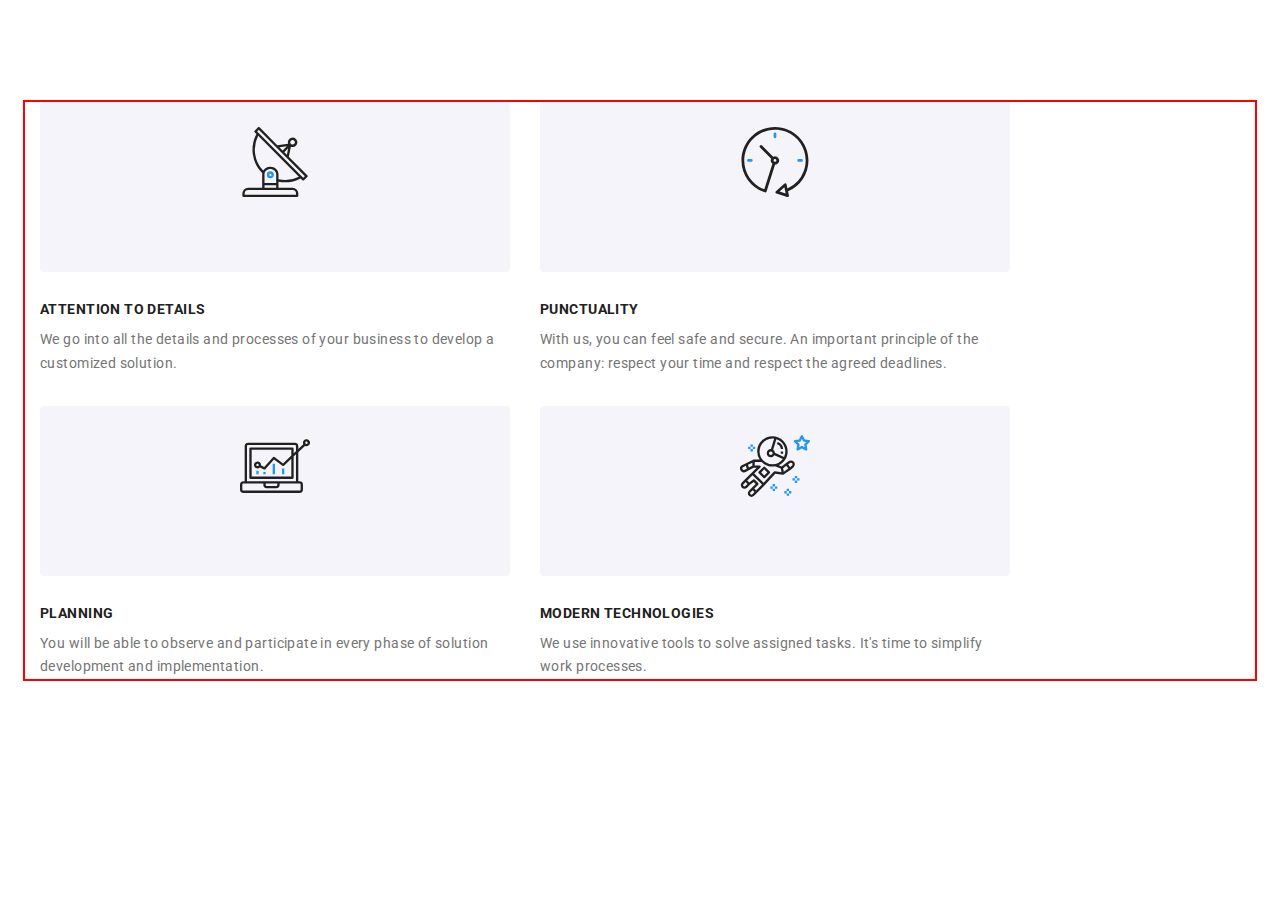
<file: index.html>
<!DOCTYPE html>
<html lang="en">
  <head>
    <meta charset="UTF-8" />
    <meta http-equiv="X-UA-Compatible" content="IE=edge" />
    <meta name="viewport" content="width=device-width, initial-scale=1.0" />
    <title>WebStudio</title>

    <link
      rel="stylesheet"
      href="https://cdnjs.cloudflare.com/ajax/libs/modern-normalize/1.1.0/modern-normalize.min.css"
      integrity="sha512-wpPYUAdjBVSE4KJnH1VR1HeZfpl1ub8YT/NKx4PuQ5NmX2tKuGu6U/JRp5y+Y8XG2tV+wKQpNHVUX03MfMFn9Q=="
      crossorigin="anonymous"
      referrerpolicy="no-referrer"
    />
    <link
      href="https://fonts.googleapis.com/css2?family=Raleway:wght@700&family=Roboto:wght@400;500;700;900&display=swap"
      rel="stylesheet"
    />
    <link rel="stylesheet" href="./css/main.min.css">
    <link rel="stylesheet" href="./css/styles.css" />
  </head>

  <body>
    <!-- <header class="header">
      <div class="container header__container">
        <nav class="navigation">
          <a href="./index.html" class="logo"
            >Web<span class="navigation__black">Studio</span></a
          >
          <ul class="nav">
            <li class="nav__item">
              <a href="./index.html" class="nav__link nav__link--current">Studio</a>
            </li>
            <li class="nav__item">
              <a href="./portfolio.html" class="nav__link">Portfolio</a>
            </li>
            <li class="nav__item"><a href="" class="nav__link">Contacts</a></li>
          </ul>
        </nav>

        <ul class="contacts">
          <li class="contacts__item">
            <a
              aria-label="email-icon"
              href="mailto:info@devstudio.com"
              class="contacts__link"
            >
              <svg class="contacts__icon" width="16" height="12">
                <use href="./img/icons.svg#icon-envelope"></use>
              </svg>
              info@devstudio.com
            </a>
          </li>
          <li class="contacts__item">
            <a
              aria-label="smartphone-icon"
              href="tel:+380961111111"
              class="contacts__link"
            >
              <svg class="contacts__icon" width="10" height="16">
                <use href="./img/icons.svg#icon-smartphone"></use>
              </svg>
              +38 096 111 11 11</a
            >
          </li>
        </ul>
      </div>
    </header> -->

    <main>
      <!--HERO-->

     <!-- <section class="hero">
        <div class="container hero__container">
          <h1 class="hero__title">Effective solutions for your business</h1>
          <button type="button" class="button" data-modal-open>
            Request our service
          </button>
        </div>
      </section>
      -->

      <!--ADV-->

      <section class="section advantages">
        <div class="container">
          <h2 class="section__title visually-hidden">Наші переваги</h2>

          <ul class="advantages__list">
            <li class="advantages__item">
              <div class="advantages__icon">
                <svg aria-label="antenna-icon" height="70" width="70">
                  <use href="./img/icons.svg#icon-antenna-1"></use>
                </svg>
              </div>
              <h3 class="advantages__title">Attention to details</h3>
              <p class="advantages__text">
                We go into all the details and processes of your business to
                develop a customized solution.
              </p>
            </li>

            <li class="advantages__item">
              <div class="advantages__icon">
                <svg aria-label="clock-icon" height="70" width="70">
                  <use href="./img/icons.svg#icon-clock-2"></use>
                </svg>
              </div>

              <h3 class="advantages__title">Punctuality</h3>
              <p class="advantages__text">
                With us, you can feel safe and secure. An important principle of
                the company: respect your time and respect the agreed deadlines.
              </p>
            </li>

            <li class="advantages__item">
              <div class="advantages__icon">
                <svg aria-label="diagram-icon" height="70" width="70">
                  <use href="./img/icons.svg#icon-diagram-3"></use>
                </svg>
              </div>

              <h3 class="advantages__title">Planning</h3>
              <p class="advantages__text">
                You will be able to observe and participate in every phase of
                solution development and implementation.
              </p>
            </li>

            <li class="advantages__item">
              <div class="advantages__icon">
                <svg aria-label="astronaut-icon" height="70" width="70">
                  <use href="./img/icons.svg#icon-astronaut-4"></use>
                </svg>
              </div>
              <h3 class="advantages__title">Modern technologies</h3>
              <p class="advantages__text">
                We use innovative tools to solve assigned tasks. It's time to
                simplify work processes.
              </p>
            </li>
          </ul>
        </div>
      </section>

      <!--WHAT WE DO-->

     <!-- <section class="section">
        <div class="container">
          <h2 class="section__title">What we do</h2>

          <ul class="work-list">
            <li class="work-list__item">
              <div class="work-wrapper">
                <img
                  src="./img/what-we-do-1.jpg"
                  alt="coding on a laptop"
                  width="370"
                  height="294"
                />

                <div class="text-overlay">
                  <p class="work-list__text">Десктопні додатки</p>
                </div>
              </div>
            </li>

            <li class="work-list__item">
              <div class="work-wrapper">
                <img
                  src="./img/what-we-do-2.jpg"
                  alt="creating a phone app"
                  width="370"
                  height="294"
                />
                <div class="text-overlay">
                  <p class="work-list__text">Мобільні додатки</p>
                </div>
              </div>
            </li>

            <li class="work-list__item">
              <div class="work-wrapper">
                <img
                  src="./img/what-we-do-3.jpg"
                  alt="choosing a color on a tablet"
                  width="370"
                  height="294"
                />
                <div class="text-overlay">
                  <p class="work-list__text">Дизайнерські рішення</p>
                </div>
              </div>
            </li>
          </ul>
        </div>
      </section> 

      <section class="section team-section">
        <div class="container">
          <h2 class="section__title">Our Team</h2>
          <ul class="team-section__list">
            <li class="team-section__item">
              <img
                src="./img/our-team-1.jpg"
                alt="the employee profile"
                width="270"
                height="260"
              />
              <div class="team-content">
                <h3 lang="ru" class="team-section__title">Игорь Демьяненко</h3>
                <p class="team-section__text">Product Designer</p>

                <ul class="team-content__social">
                  <li>
                    <a
                      class="team-content__link"
                      href="instagram.com"
                      target="_blank"
                      rel="noopener nofollower noreferrer"
                      aria-label="Instagram"
                    >
                      <svg class="team-content__icon" width="20" height="20">
                        <use href="./img/icons.svg#icon-instagram"></use>
                      </svg>
                    </a>
                  </li>

                  <li>
                    <a
                      class="team-content__link"
                      href="twitter.com"
                      target="_blank"
                      rel="noopener nofollower noreferrer"
                      aria-label="Twitter"
                    >
                      <svg class="team-content__icon" width="20" height="20">
                        <use href="./img/icons.svg#icon-twitter"></use>
                      </svg>
                    </a>
                  </li>

                  <li>
                    <a
                      class="team-content__link"
                      href="facebook.com"
                      target="_blank"
                      rel="noopener nofollower noreferrer"
                      aria-label="Facebook"
                    >
                      <svg class="team-content__icon" width="20" height="20">
                        <use href="./img/icons.svg#icon-facebook"></use>
                      </svg>
                    </a>
                  </li>

                  <li>
                    <a
                      class="team-content__link"
                      href="linkedin.com"
                      target="_blank"
                      rel="noopener nofollower noreferrer"
                      aria-label="LinkedIn"
                    >
                      <svg class="team-content__icon" width="20" height="20">
                        <use href="./img/icons.svg#icon-linkedin"></use>
                      </svg>
                    </a>
                  </li>
                </ul>
              </div>
            </li>

            <li class="team-section__item">
              <img
                src="./img/our-team-2.jpg"
                alt="the employee profile"
                width="270"
                height="260"
              />
              <div class="team-content">
                <h3 lang="ru" class="team-section__title">Ольга Репина</h3>
                <p class="team-section__text">Frontend Developer</p>
                <ul class="team-content__social">
                  <li>
                    <a
                      class="team-content__link"
                      href="instagram.com"
                      target="_blank"
                      rel="noopener nofollower noreferrer"
                      aria-label="Instagram"
                    >
                      <svg class="team-content__icon" width="20" height="20">
                        <use href="./img/icons.svg#icon-instagram"></use>
                      </svg>
                    </a>
                  </li>

                  <li>
                    <a
                      class="team-content__link"
                      href="twitter.com"
                      target="_blank"
                      rel="noopener nofollower noreferrer"
                      aria-label="Twitter"
                    >
                      <svg class="team-content__icon" width="20" height="20">
                        <use href="./img/icons.svg#icon-twitter"></use>
                      </svg>
                    </a>
                  </li>

                  <li>
                    <a
                      class="team-content__link"
                      href="facebook.com"
                      target="_blank"
                      rel="noopener nofollower noreferrer"
                      aria-label="Facebook"
                    >
                      <svg class="team-content__icon" width="20" height="20">
                        <use href="./img/icons.svg#icon-facebook"></use>
                      </svg>
                    </a>
                  </li>

                  <li>
                    <a
                      class="team-content__link"
                      href="linkedin.com"
                      target="_blank"
                      rel="noopener nofollower noreferrer"
                      aria-label="LinkedIn"
                    >
                      <svg class="team-content__icon" width="20" height="20">
                        <use href="./img/icons.svg#icon-linkedin"></use>
                      </svg>
                    </a>
                  </li>
                </ul>
              </div>
            </li>

            <li class="team-section__item">
              <img
                src="./img/our-team-3.jpg"
                alt="the employee profile"
                width="270"
                height="260"
              />
              <div class="team-content">
                <h3 lang="ru" class="team-section__title">Николай Тарасов</h3>
                <p class="team-section__text">Marketing</p>
                <ul class="team-content__social">
                  <li>
                    <a
                      class="team-content__link"
                      href="instagram.com"
                      target="_blank"
                      rel="noopener nofollower noreferrer"
                      aria-label="Instagram"
                    >
                      <svg class="team-content__icon" width="20" height="20">
                        <use href="./img/icons.svg#icon-instagram"></use>
                      </svg>
                    </a>
                  </li>

                  <li>
                    <a
                      class="team-content__link"
                      href="twitter.com"
                      target="_blank"
                      rel="noopener nofollower noreferrer"
                      aria-label="Twitter"
                    >
                      <svg class="team-content__icon" width="20" height="20">
                        <use href="./img/icons.svg#icon-twitter"></use>
                      </svg>
                    </a>
                  </li>

                  <li>
                    <a
                      class="team-content__link"
                      href="facebook.com"
                      target="_blank"
                      rel="noopener nofollower noreferrer"
                      aria-label="Facebook"
                    >
                      <svg class="team-content__icon" width="20" height="20">
                        <use href="./img/icons.svg#icon-facebook"></use>
                      </svg>
                    </a>
                  </li>

                  <li>
                    <a
                      class="team-content__link"
                      href="linkedin.com"
                      target="_blank"
                      rel="noopener nofollower noreferrer"
                      aria-label="LinkedIn"
                    >
                      <svg class="team-content__icon" width="20" height="20">
                        <use href="./img/icons.svg#icon-linkedin"></use>
                      </svg>
                    </a>
                  </li>
                </ul>
              </div>
            </li>

            <li class="team-section__item">
              <img
                src="./img/our-team-4.jpg"
                alt="the employee profile"
                width="270"
                height="260"
              />
              <div class="team-content">
                <h3 lang="ru" class="team-section__title">Михаил Ермаков</h3>
                <p class="team-section__text">UI Designer</p>
                <ul class="team-content__social">
                  <li>
                    <a
                      class="team-content__link"
                      href="instagram.com"
                      target="_blank"
                      rel="noopener nofollower noreferrer"
                      aria-label="Instagram"
                    >
                      <svg class="team-content__icon" width="20" height="20">
                        <use href="./img/icons.svg#icon-instagram"></use>
                      </svg>
                    </a>
                  </li>

                  <li>
                    <a
                      class="team-content__link"
                      href="twitter.com"
                      target="_blank"
                      rel="noopener nofollower noreferrer"
                      aria-label="Twitter"
                    >
                      <svg class="team-content__icon" width="20" height="20">
                        <use href="./img/icons.svg#icon-twitter"></use>
                      </svg>
                    </a>
                  </li>

                  <li>
                    <a
                      class="team-content__link"
                      href="facebook.com"
                      target="_blank"
                      rel="noopener nofollower noreferrer"
                      aria-label="Facebook"
                    >
                      <svg class="team-content__icon" width="20" height="20">
                        <use href="./img/icons.svg#icon-facebook"></use>
                      </svg>
                    </a>
                  </li>

                  <li>
                    <a
                      class="team-content__link"
                      href="linkedin.com"
                      target="_blank"
                      rel="noopener nofollower noreferrer"
                      aria-label="LinkedIn"
                    >
                      <svg class="team-content__icon" width="20" height="20">
                        <use href="./img/icons.svg#icon-linkedin"></use>
                      </svg>
                    </a>
                  </li>
                </ul>
              </div>
            </li>
          </ul>
        </div>
      </section>

      <section class="section">
        <div class="container">
          <h2 class="section__title">Постійні клієнти</h2>
          <ul class="clients">
            <li class="client-item">
              <a class="client-link" href="" aria-label="client-icon">
                <svg class="client-icon" width="106" height="60">
                  <use href="./img/icons.svg#icon-client1"></use>
                </svg>
              </a>
            </li>

            <li class="client-item">
              <a class="client-link" href="" aria-label="client-icon">
                <svg class="client-icon" width="106" height="60">
                  <use href="./img/icons.svg#icon-client2"></use>
                </svg>
              </a>
            </li>
            <li class="client-item">
              <a class="client-link" href="" aria-label="client-icon">
                <svg class="client-icon" width="106" height="60">
                  <use href="./img/icons.svg#icon-client3"></use>
                </svg>
              </a>
            </li>

            <li class="client-item">
              <a class="client-link" href="" aria-label="client-icon">
                <svg class="client-icon" width="106" height="60">
                  <use href="./img/icons.svg#icon-client4"></use>
                </svg>
              </a>
            </li>

            <li class="client-item">
              <a class="client-link" href="" aria-label="client-icon">
                <svg class="client-icon" width="106" height="60">
                  <use href="./img/icons.svg#icon-client5"></use>
                </svg>
              </a>
            </li>

            <li class="client-item">
              <a class="client-link" href="" aria-label="client-icon">
                <svg class="client-icon" width="106" height="60">
                  <use href="./img/icons.svg#icon-client6"></use>
                </svg>
              </a>
            </li>
          </ul>
        </div>
      </section>  
    </main>

    <footer class="footer">
      <div class="container footer-container">
        <div class="footer-wrapper">
          <div class="address-wrapper">
            <a href="./index.html" class="logo logo-footer"
              >Web<span class="white">Studio</span></a
            >

            <address>
              <ul class="address">
                <li class="address-item">
                  <a
                    href="https://goo.gl/maps/2ozX1iyW8z7ysF988"
                    target="_blank"
                    class="address-title"
                    rel="noreferrer noopener nofollower"
                    >м. Київ, пр-т Лесі Українки, 26</a
                  >
                </li>
                <li class="address-item">
                  <a href="mailto:info@devstudio.com" class="address-title tel"
                    >info@devstudio.com</a
                  >
                </li>
                <li class="address-item">
                  <a href="tel:+380961111111" class="address-title tel"
                    >+38 096 111 11 11</a
                  >
                </li>
              </ul>
            </address>
          </div>

          <div class="join">
            <p class="join-text">приєднуйтесь</p>

            <ul class="join-list">
              <li>
                <a aria-label="Instagram" class="join-link" href="">
                  <svg class="join-icon" width="20" height="20">
                    <use href="./img/icons.svg#icon-instagram"></use>
                  </svg>
                </a>
              </li>
              <li>
                <a aria-label="Twitter" class="join-link" href="">
                  <svg class="join-icon" width="20" height="20">
                    <use href="./img/icons.svg#icon-twitter"></use>
                  </svg>
                </a>
              </li>
              <li>
                <a aria-label="Facebook" class="join-link" href="">
                  <svg class="join-icon" width="20" height="20">
                    <use href="./img/icons.svg#icon-facebook"></use>
                  </svg>
                </a>
              </li>
              <li>
                <a aria-label="LinkedIn" class="join-link" href="">
                  <svg class="join-icon" width="20" height="20">
                    <use href="./img/icons.svg#icon-linkedin"></use>
                  </svg>
                </a>
              </li>
            </ul>
          </div>

          <div class="subscription-wrapper">
            <p class="subscription-text">підпишіться на розсилку</p>

            <form
              class="subscription-form"
              
              name="subscription-form"
              autocomplete="on"
              novalidate
            >
              <input
                id="email"
                class="subscription-input"
                type="email"
                name="subscription-email"
                placeholder=" "
              />
              <label for="email" class="subscription-label"> Email </label>

              <button class="subscription-btn" type="submit">
                Підписатися

                <svg class="send-icon" height="24" width="24">
                  <use href="./img/icons.svg#icon-send"></use>
                </svg>
              </button>
            </form>
          </div>
        </div>
      </div>
    </footer>

    <div class="backdrop is-hidden" data-modal>
      <div class="modal">
        <p class="modal-text">Залиште свої дані, ми вам передзвонимо</p>

        <form
          class="request-form"
         
          name="request-service-form"
          autocomplete="on"
          novalidate
        >
          <div class="form-group">
            <label  class="form-field">
              <input class="form-input" type="text" name="user-name" />
              <span class="form-label">Ім'я</span>
              <svg class="form-icon" height="18" width="18">
                <use href="./img/icons.svg#modal-name"></use>
              </svg>
            </label>

            <label class="form-field">
              <input class="form-input" type="tel" name="user-tel" />
              <span class="form-label">Телефон</span>
              <svg class="form-icon" height="18" width="18">
                <use href="./img/icons.svg#modal-phone"></use>
              </svg>
            </label>

            <label  class="form-field">
              <input class="form-input" type="email" name="user-email" />
              <span class="form-label">Пошта</span>
              <svg class="form-icon" height="18" width="18">
                <use href="./img/icons.svg#modal-mail"></use>
              </svg>
            </label>

            <label  class="form-field message">
              <textarea
                class="message-form"
                name="message"
                cols="30"
                placeholder="Введіть текст"
              ></textarea>
              <span class="form-label">Коментар</span>
            </label>
          </div>

          <label class="checkbox-field">
            <input class="checkbox" type="checkbox" name="policy-agreement" />
            <span class="check-icon"></span>
            <span class="checkbox-text"
              >Погоджуюся з розсилкою та приймаю
              <a class="checkbox-link" href="">Умови договору</a>
            </span>
          </label>

          <button class="button modal-btn" type="submit">Відправити</button>
        </form>

        <button
          aria-label="closing button"
          type="button"
          class="close-btn"
          data-modal-close
        >
          <svg class="close-btn-icon" width="18" height="18">
            <use href="./img/icons.svg#icon-close-btn"></use>
          </svg>
        </button>
      </div>
    </div> -->

    <script src="./js/modal.js"></script>
  </body>
</html>
</file>
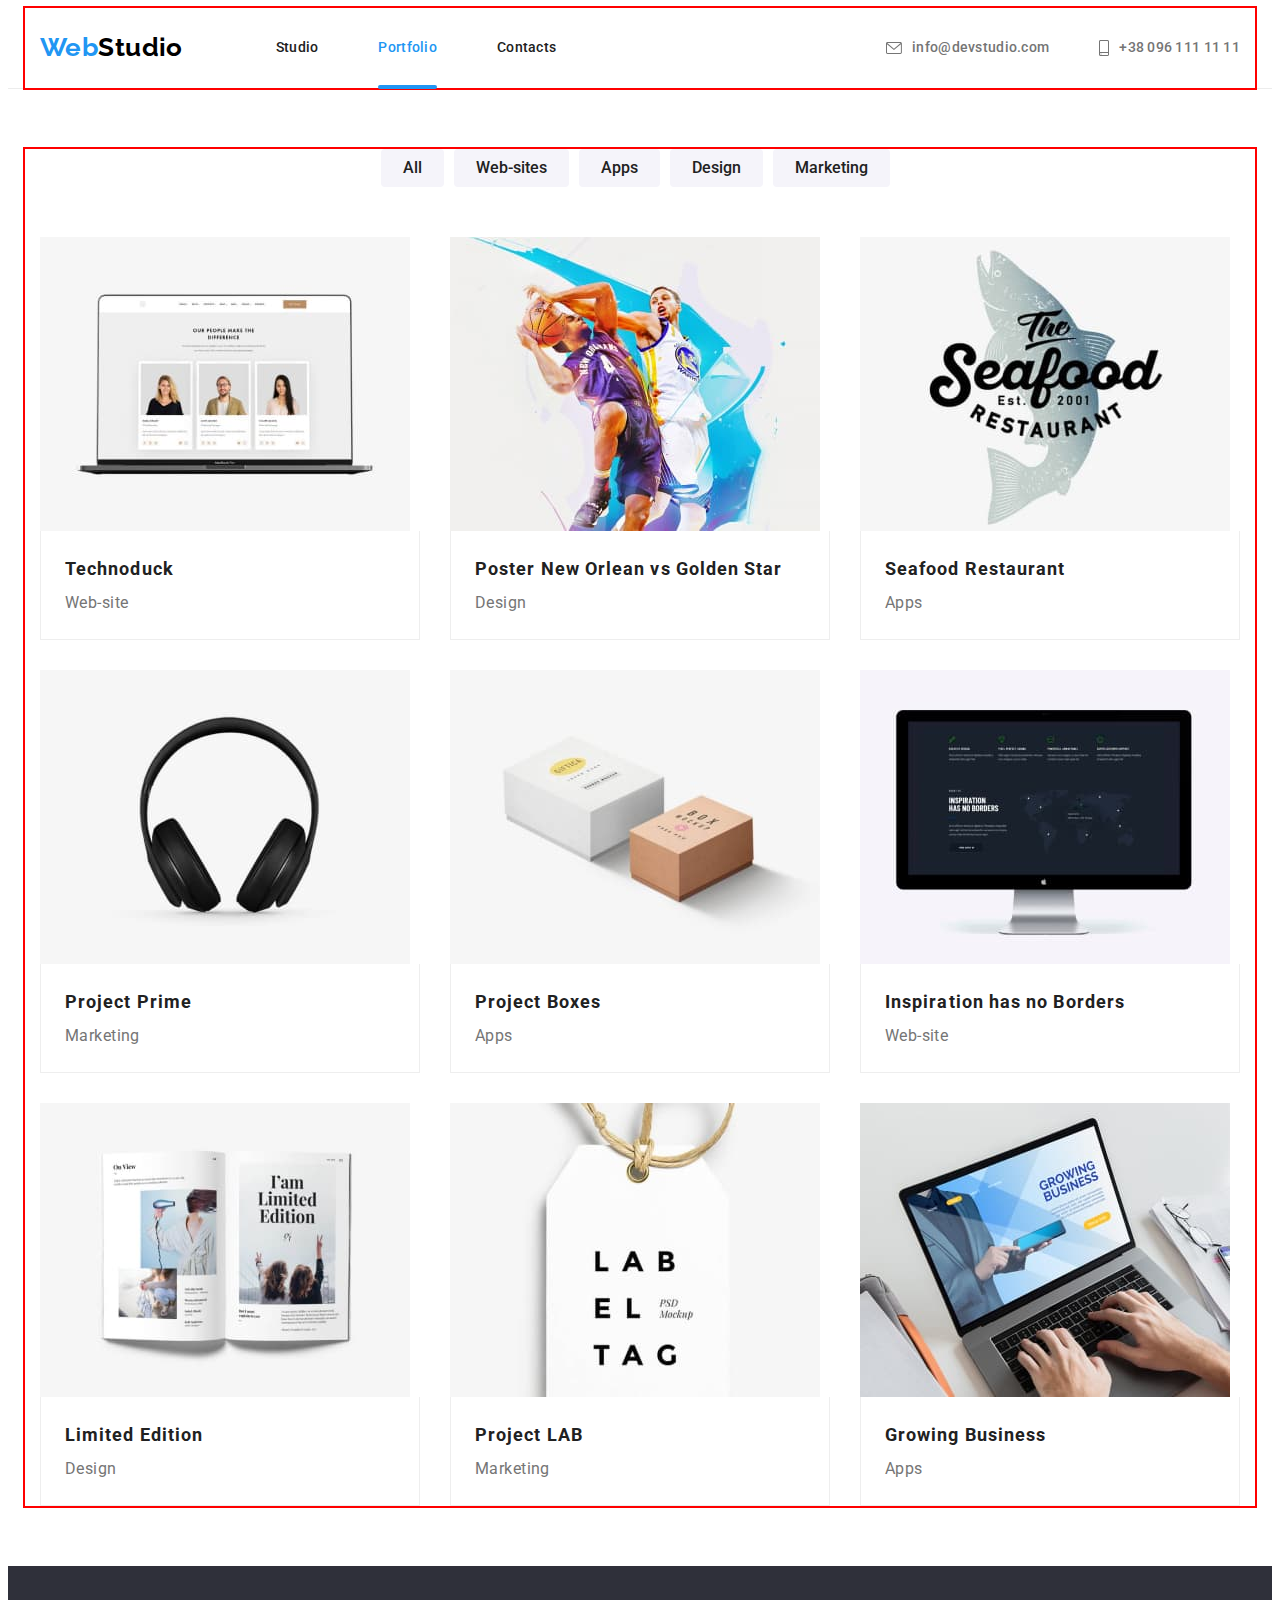
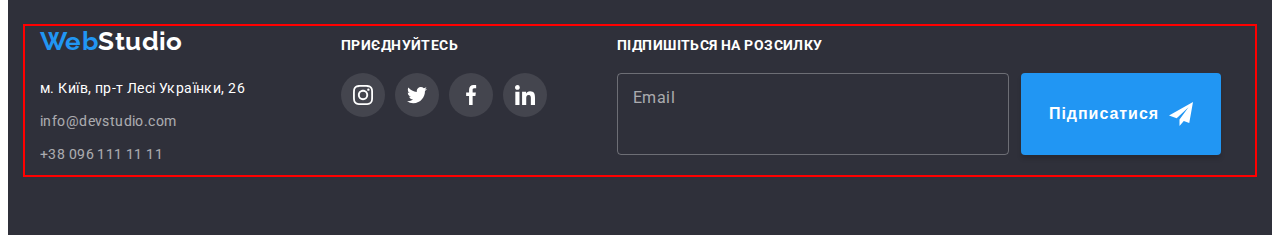
<file: portfolio.html>
<!DOCTYPE html>
<html lang="en">
  <head>
    <meta charset="UTF-8" />
    <meta http-equiv="X-UA-Compatible" content="IE=edge" />
    <meta name="viewport" content="width=device-width, initial-scale=1.0" />
    <title>Portfolio</title>

    <link
      rel="stylesheet"
      href="https://cdnjs.cloudflare.com/ajax/libs/modern-normalize/1.1.0/modern-normalize.min.css"
      integrity="sha512-wpPYUAdjBVSE4KJnH1VR1HeZfpl1ub8YT/NKx4PuQ5NmX2tKuGu6U/JRp5y+Y8XG2tV+wKQpNHVUX03MfMFn9Q=="
      crossorigin="anonymous"
      referrerpolicy="no-referrer"
    />
    <link
      href="https://fonts.googleapis.com/css2?family=Raleway:wght@700&family=Roboto:wght@400;500;700;900&display=swap"
      rel="stylesheet"
    />
    <link rel="stylesheet" href="./css/main.min.css">
    <link rel="stylesheet" href="./css/styles.css" />
  </head>

  <body>
    <header class="header">
      <div class="container header__container">
        <nav class="navigation">
          <a href="./index.html" class="logo"
            >Web<span class="navigation__black">Studio</span></a
          >
          <ul class="nav">
            <li class="nav__item">
              <a href="./index.html" class="nav__link">Studio</a>
            </li>
            <li class="nav__item">
              <a href="./portfolio.html" class="nav__link nav__link--current">Portfolio</a>
            </li>
            <li class="nav__item"><a href="" class="nav__link">Contacts</a></li>
          </ul>
        </nav>

        <ul class="contacts">
          <li class="contacts__item">
            <a
              aria-label="email-icon"
              href="mailto:info@devstudio.com"
              class="contacts__link"
            >
              <svg class="contacts__icon" width="16" height="12">
                <use href="./img/icons.svg#icon-envelope"></use>
              </svg>
              info@devstudio.com
            </a>
          </li>
          <li class="contacts__item">
            <a
              aria-label="smartphone-icon"
              href="tel:+380961111111"
              class="contacts__link"
            >
              <svg class="contacts__icon" width="10" height="16">
                <use href="./img/icons.svg#icon-smartphone"></use>
              </svg>
              +38 096 111 11 11</a
            >
          </li>
        </ul>
      </div>
    </header>

    <main>
      <section class="section portfolio">
        <div class="container">
          <h1 class="visually-hidden">Portfolio</h1>

          <ul class="menu">
            <li><button type="button" class="menu-btn">All</button></li>
            <li><button type="button" class="menu-btn">Web-sites</button></li>
            <li><button type="button" class="menu-btn">Apps</button></li>
            <li><button type="button" class="menu-btn">Design</button></li>
            <li><button type="button" class="menu-btn">Marketing</button></li>
          </ul>

          <ul class="project">
            <li class="project-card">
              <a href="" class="project-link">
                <div class="project-wrapper">
                  <img
                    src="./img/project-1.jpg"
                    alt="website picture"
                    width="370"
                    height="294"
                  />
                  
                    <p class="project-overlay-text">
                      Ресурс пропонує комплексні пропозиції з різним рівнем
                      функціоналу та сервісів. Все це дозволить відвідувачу
                      отримати вичерпні відомості про компанію чи приватну
                      особу.
                    </p>
                 
                </div>

                <div class="project-descr">
                  <h2 class="project-title">Technoduck</h2>
                  <p class="project-text">Web-site</p>
                </div>
              </a>
            </li>

            <li class="project-card">
              <a href="" class="project-link">
                <div class="project-wrapper">
                  <img
                    src="./img/project-2.jpg"
                    alt="poster design"
                    width="370"
                    height="294"
                  />
                  
                    <p class="project-overlay-text">
                      Ресурс пропонує комплексні пропозиції з різним рівнем
                      функціоналу та сервісів. Все це дозволить відвідувачу
                      отримати вичерпні відомості про компанію чи приватну
                      особу.
                    </p>
                 
                </div>
                <div class="project-descr">
                  <h2 class="project-title">
                    Poster New Orlean vs Golden Star
                  </h2>
                  <p class="project-text">Design</p>
                </div>
              </a>
            </li>

            <li class="project-card">
              <a href="" class="project-link">
                <div class="project-wrapper">
                  <img
                    src="./img/project-3.jpg"
                    alt="restaurant logo "
                    width="370"
                    height="294"
                  />
                  
                    <p class="project-overlay-text">
                      Ресурс пропонує комплексні пропозиції з різним рівнем
                      функціоналу та сервісів. Все це дозволить відвідувачу
                      отримати вичерпні відомості про компанію чи приватну
                      особу.
                    </p>
                  
                </div>
                <div class="project-descr">
                  <h2 class="project-title">Seafood Restaurant</h2>
                  <p class="project-text">Apps</p>
                </div>
              </a>
            </li>

            <li class="project-card">
              <a href="" class="project-link">
                <div class="project-wrapper">
                  <img
                    src="./img/project-4.jpg"
                    alt="earphones"
                    width="370"
                    height="294"
                  />
                 
                    <p class="project-overlay-text">
                      Ресурс пропонує комплексні пропозиції з різним рівнем
                      функціоналу та сервісів. Все це дозволить відвідувачу
                      отримати вичерпні відомості про компанію чи приватну
                      особу.
                    </p>
                  
                </div>
                <div class="project-descr">
                  <h2 class="project-title">Project Prime</h2>
                  <p class="project-text">Marketing</p>
                </div>
              </a>
            </li>

            <li class="project-card">
              <a href="" class="project-link">
                <div class="project-wrapper">
                  <img
                    src="./img/project-5.jpg"
                    alt="app logo"
                    width="370"
                    height="294"
                  />
                  
                    <p class="project-overlay-text">
                      Ресурс пропонує комплексні пропозиції з різним рівнем
                      функціоналу та сервісів. Все це дозволить відвідувачу
                      отримати вичерпні відомості про компанію чи приватну
                      особу.
                    </p>
                  
                </div>

                <div class="project-descr">
                  <h2 class="project-title">Project Boxes</h2>
                  <p class="project-text">Apps</p>
                </div>
              </a>
            </li>

            <li class="project-card">
              <a href="" class="project-link">
                <div class="project-wrapper">
                  <img
                    src="./img/project-6.jpg"
                    alt="website"
                    width="370"
                    height="294"
                  />
                  
                    <p class="project-overlay-text">
                      Ресурс пропонує комплексні пропозиції з різним рівнем
                      функціоналу та сервісів. Все це дозволить відвідувачу
                      отримати вичерпні відомості про компанію чи приватну
                      особу.
                    </p>
                  
                </div>

                <div class="project-descr">
                  <h2 class="project-title">Inspiration has no Borders</h2>
                  <p class="project-text">Web-site</p>
                </div>
              </a>
            </li>

            <li class="project-card">
              <a href="" class="project-link">
                <div class="project-wrapper">
                  <img
                    src="./img/project-7.jpg"
                    alt="magazine design"
                    width="370"
                    height="294"
                  />
                 
                    <p class="project-overlay-text">
                      Ресурс пропонує комплексні пропозиції з різним рівнем
                      функціоналу та сервісів. Все це дозволить відвідувачу
                      отримати вичерпні відомості про компанію чи приватну
                      особу.
                    </p>
                  
                </div>

                <div class="project-descr">
                  <h2 class="project-title">Limited Edition</h2>
                  <p class="project-text">Design</p>
                </div>
              </a>
            </li>

            <li class="project-card">
              <a href="" class="project-link">
                <div class="project-wrapper">
                  <img
                    src="./img/project-8.jpg"
                    alt="work sample"
                    width="370"
                    height="294"
                  />
                  
                    <p class="project-overlay-text">
                      Ресурс пропонує комплексні пропозиції з різним рівнем
                      функціоналу та сервісів. Все це дозволить відвідувачу
                      отримати вичерпні відомості про компанію чи приватну
                      особу.
                    </p>
                  
                </div>

                <div class="project-descr">
                  <h2 class="project-title">Project LAB</h2>
                  <p class="project-text">Marketing</p>
                </div>
              </a>
            </li>

            <li class="project-card">
              <a href="" class="project-link">
                <div class="project-wrapper">
                  <img
                    src="./img/project-9.jpg"
                    alt="laptop"
                    width="370"
                    height="294"
                  />
                  
                    <p class="project-overlay-text">
                      Ресурс пропонує комплексні пропозиції з різним рівнем
                      функціоналу та сервісів. Все це дозволить відвідувачу
                      отримати вичерпні відомості про компанію чи приватну
                      особу.
                    </p>
                  
                </div>

                <div class="project-descr">
                  <h2 class="project-title">Growing Business</h2>
                  <p class="project-text">Apps</p>
                </div>
              </a>
            </li>
          </ul>
        </div>
      </section>
    </main>

    <footer class="footer">
      <div class="container footer-container">
        <div class="footer-wrapper">
          <div class="address-wrapper">
            <a href="./index.html" class="logo logo-footer"
              >Web<span class="white">Studio</span></a
            >

            <address>
              <ul class="address">
                <li class="address-item">
                  <a
                    href="https://goo.gl/maps/2ozX1iyW8z7ysF988"
                    target="_blank"
                    class="address-title"
                    rel="noreferrer noopener nofollower"
                    >м. Київ, пр-т Лесі Українки, 26</a
                  >
                </li>
                <li class="address-item">
                  <a href="mailto:info@devstudio.com" class="address-title tel"
                    >info@devstudio.com</a
                  >
                </li>
                <li class="address-item">
                  <a href="tel:+380961111111" class="address-title tel"
                    >+38 096 111 11 11</a
                  >
                </li>
              </ul>
            </address>
          </div>

          <div class="join">
            <p class="join-text">приєднуйтесь</p>

            <ul class="join-list">
              <li>
                <a aria-label="Instagram" class="join-link" href="">
                  <svg class="join-icon" width="20" height="20">
                    <use href="./img/icons.svg#icon-instagram"></use>
                  </svg>
                </a>
              </li>
              <li>
                <a aria-label="Twitter" class="join-link" href="">
                  <svg class="join-icon" width="20" height="20">
                    <use href="./img/icons.svg#icon-twitter"></use>
                  </svg>
                </a>
              </li>
              <li>
                <a aria-label="Facebook" class="join-link" href="">
                  <svg class="join-icon" width="20" height="20">
                    <use href="./img/icons.svg#icon-facebook"></use>
                  </svg>
                </a>
              </li>
              <li>
                <a aria-label="LinkedIn" class="join-link" href="">
                  <svg class="join-icon" width="20" height="20">
                    <use href="./img/icons.svg#icon-linkedin"></use>
                  </svg>
                </a>
              </li>
            </ul>
          </div>

          <div class="subscription-wrapper">

            <p class="subscription-text">підпишіться на розсилку</p>

            <form class="subscription-form" action="" name="subscription-form" autocomplete="on" novalidate>
             
              <input id="email" class="subscription-input" type="email" name="subscription-email" placeholder=" ">
              <label for="email" class="subscription-label">
                Email
              </label>
              
              <button class="subscription-btn" type="submit">Підписатися

                <svg class="send-icon" height="24" width="24">
                  <use href="./img/icons.svg#icon-send"></use>
                </svg>
          
              </button>
            </form>

          </div>
        </div>
      </div>
    </footer>
  </body>
</html>
</file>
<file: css/styles.css>
/* Portfolio page*/





/* Footer */


/*Subscription Form*/




/*Modal window*/
</file>
<file: css/main.min.css>
:root{--primary-white-color: #ffffff;--main-brand-color: #2196f3;--paragraph-color: #757575;--default-text-color: #212121;--hero-footer: #2f303a;--transitions-general: 250ms cubic-bezier(0.4, 0, 0.2, 1)}.visually-hidden{position:absolute;width:1px;height:1px;margin:-1px;border:0;padding:0;white-space:nowrap;-webkit-clip-path:inset(100%);clip-path:inset(100%);clip:rect(0 0 0 0);overflow:hidden}body{color:var(--default-text-color);font-family:"Roboto",sans-serif;background-color:var(--primary-white-color);font-size:14px;letter-spacing:.03em}.portfolio{background-color:var(--primary-white-color)}img{display:block}h1,h2,h3,h4,h5,h6,p{margin:0}ul{list-style:none;padding-left:0;margin:0}.container{width:1200px;padding-left:15px;padding-right:15px;margin:0 auto;outline:2px solid red}@media screen and (min-width: 480px){.container{width:480px}}@media screen and (min-width: 768px){.container{width:768px}}@media screen and (min-width: 1200px){.container{width:1200px}}.section{padding-top:60px;padding-bottom:60px}.section__title{color:var(--default-text-color);font-weight:700;font-size:36px;line-height:1.2;text-align:center;margin-bottom:50px}.header{border-bottom:1px solid #ececec}.header__container{display:-webkit-box;display:-ms-flexbox;display:flex;-webkit-box-align:center;-ms-flex-align:center;align-items:center}.navigation{display:-webkit-box;display:-ms-flexbox;display:flex;-webkit-box-align:center;-ms-flex-align:center;align-items:center}.navigation__black{color:#000}.nav{position:relative;display:-webkit-box;display:-ms-flexbox;display:flex;-webkit-box-align:center;-ms-flex-align:center;align-items:center;gap:60px;margin-left:93px}.nav__link{position:relative;display:block;color:var(--default-text-color);font-weight:500;line-height:1.14;letter-spacing:.02em;text-decoration:none;-webkit-transition-property:color;transition-property:color;-webkit-transition-duration:250ms;transition-duration:250ms;-webkit-transition-timing-function:cubic-bezier(0.4, 0, 0.2, 1);transition-timing-function:cubic-bezier(0.4, 0, 0.2, 1)}.nav__link:hover,.nav__link:focus,.nav__link:active{color:var(--main-brand-color)}.nav__link--current{color:var(--main-brand-color)}.nav__link--current::after{position:absolute;top:45px;content:"";width:100%;height:4px;background-color:var(--main-brand-color);border-radius:2px;display:block}.contacts{display:-webkit-box;display:-ms-flexbox;display:flex;margin-left:auto}.contacts__icon{fill:currentColor}.contacts__item{display:-webkit-box;display:-ms-flexbox;display:flex;-webkit-box-align:center;-ms-flex-align:center;align-items:center;gap:10px;padding-top:32px;padding-bottom:32px;margin-right:50px;color:var(--paragraph-color)}.contacts__link{display:-webkit-box;display:-ms-flexbox;display:flex;-webkit-box-align:center;-ms-flex-align:center;align-items:center;gap:10px;color:var(--paragraph-color);font-weight:500;line-height:1.14;letter-spacing:.02em;text-decoration:none;-webkit-transition-property:color;transition-property:color;-webkit-transition-duration:250ms;transition-duration:250ms;-webkit-transition-timing-function:cubic-bezier(0.4, 0, 0.2, 1);transition-timing-function:cubic-bezier(0.4, 0, 0.2, 1)}.contacts :last-child{margin-right:0}.contacts__link:hover,.contacts__link:focus{color:var(--main-brand-color)}.contacts__link:hover .icon-nav,.contacts__link:focus .icon-nav{fill:currentColor}.logo{color:var(--main-brand-color);font-family:"Raleway",sans-serif;text-decoration:none;font-weight:700;font-size:26px;line-height:1.2;padding-top:24px;padding-bottom:25px;-webkit-transition-property:color;transition-property:color;-webkit-transition-duration:250ms;transition-duration:250ms;-webkit-transition-timing-function:cubic-bezier(0.4, 0, 0.2, 1);transition-timing-function:cubic-bezier(0.4, 0, 0.2, 1)}.logo:hover,.logo:focus{color:var(--paragraph-color)}.logo-footer{display:inline-block;margin-bottom:20px;padding-top:0;padding-bottom:0}.white{color:var(--primary-white-color)}.hero{padding-top:200px;padding-bottom:200px;text-align:center;max-width:1600px;margin-left:auto;margin-right:auto;background-image:-webkit-gradient(linear, left top, left bottom, from(rgba(47, 48, 58, 0.4)), to(rgba(47, 48, 58, 0.4))),url(../img/background-img.jpg);background-image:linear-gradient(rgba(47, 48, 58, 0.4), rgba(47, 48, 58, 0.4)),url(../img/background-img.jpg);background-color:var(--hero-footer);background-repeat:no-repeat;background-position:center;background-size:1600px}.hero__container{margin-left:auto;margin-right:auto;width:696px}.hero__title{color:#fff;font-weight:900;font-size:44px;line-height:1.4;letter-spacing:.06em;text-align:center;text-transform:uppercase;margin-bottom:30px}.button{display:-webkit-box;display:-ms-flexbox;display:flex;-webkit-box-align:center;-ms-flex-align:center;align-items:center;-webkit-box-pack:center;-ms-flex-pack:center;justify-content:center;color:#fff;background-color:var(--main-brand-color);cursor:pointer;font-family:inherit;font-weight:700;font-size:16px;line-height:2;letter-spacing:.06em;border-radius:4px;border:none;width:216px;height:50px;margin-right:auto;margin-left:auto;-webkit-transition:color 250ms cubic-bezier(0.4, 0, 0.2, 1),background-color 250ms cubic-bezier(0.4, 0, 0.2, 1);transition:color 250ms cubic-bezier(0.4, 0, 0.2, 1),background-color 250ms cubic-bezier(0.4, 0, 0.2, 1)}.button:hover,.button:focus{color:var(--primary-white-color);background-color:#188ce8}.menu-btn{background-color:#f5f4fa;color:var(--default-text-color);cursor:pointer;font-family:inherit;font-weight:500;font-size:16px;line-height:1.6;border:0;padding:6px 22px;border-radius:4px;margin-right:10px;-webkit-transition:color 250ms cubic-bezier(0.4, 0, 0.2, 1),background-color 250ms cubic-bezier(0.4, 0, 0.2, 1),-webkit-box-shadow 250ms cubic-bezier(0.4, 0, 0.2, 1);transition:color 250ms cubic-bezier(0.4, 0, 0.2, 1),background-color 250ms cubic-bezier(0.4, 0, 0.2, 1),-webkit-box-shadow 250ms cubic-bezier(0.4, 0, 0.2, 1);transition:color 250ms cubic-bezier(0.4, 0, 0.2, 1),background-color 250ms cubic-bezier(0.4, 0, 0.2, 1),box-shadow 250ms cubic-bezier(0.4, 0, 0.2, 1);transition:color 250ms cubic-bezier(0.4, 0, 0.2, 1),background-color 250ms cubic-bezier(0.4, 0, 0.2, 1),box-shadow 250ms cubic-bezier(0.4, 0, 0.2, 1),-webkit-box-shadow 250ms cubic-bezier(0.4, 0, 0.2, 1)}.menu-btn:hover,.menu-btn:focus{background-color:var(--main-brand-color);color:var(--primary-white-color);-webkit-box-shadow:0px 3px 1px rgba(0,0,0,.1),0px 1px 2px rgba(0,0,0,.08),0px 2px 2px rgba(0,0,0,.12);box-shadow:0px 3px 1px rgba(0,0,0,.1),0px 1px 2px rgba(0,0,0,.08),0px 2px 2px rgba(0,0,0,.12)}.subscription-btn{display:-webkit-box;display:-ms-flexbox;display:flex;gap:10px;-webkit-box-align:center;-ms-flex-align:center;align-items:center;-webkit-box-pack:center;-ms-flex-pack:center;justify-content:center;background-color:var(--main-brand-color);color:var(--primary-white-color);font-weight:700;font-size:16px;line-height:1.875;letter-spacing:.06em;padding:10px 28px;-webkit-box-shadow:0px 4px 4px rgba(0,0,0,.15);box-shadow:0px 4px 4px rgba(0,0,0,.15);border-radius:4px;border:none;cursor:pointer;-webkit-transition:color var(--transitions-general),background-color var(--transitions-general);transition:color var(--transitions-general),background-color var(--transitions-general)}.subscription-btn:hover,.subscription-btn:focus{color:var(--primary-white-color);background-color:#188ce8}.close-btn{position:absolute;top:8px;right:8px;display:-webkit-box;display:-ms-flexbox;display:flex;-webkit-box-align:center;-ms-flex-align:center;align-items:center;-webkit-box-pack:center;-ms-flex-pack:center;justify-content:center;width:30px;height:30px;padding:0;border:1px solid rgba(0,0,0,.1);border-radius:50%;background-color:var(--primary-white-color);cursor:pointer}.close-btn-icon{-webkit-transition:fill var(--transitions-general);transition:fill var(--transitions-general)}.close-btn-icon:hover,.close-btn-icon:focus{fill:var(--main-brand-color)}@media screen and (min-width: 1200px){.advantages{padding-top:94px;padding-bottom:0}}@media screen and (min-width: 768px){.advantages__list{display:-webkit-box;display:-ms-flexbox;display:flex;-ms-flex-wrap:wrap;flex-wrap:wrap;gap:30px;-ms-flex-preferred-size:calc((100% - 30px)/2);flex-basis:calc((100% - 30px)/2)}}@media screen and (min-width: 1200px){.advantages__list{display:-webkit-box;display:-ms-flexbox;display:flex;gap:30px;-ms-flex-wrap:wrap;flex-wrap:wrap}}.advantages__icon{display:block;width:450px;height:120px;background-color:#f5f4fa;border-radius:4px;text-align:center;padding:25px 190px;margin-bottom:30px}@media screen and (min-width: 768px){.advantages__icon{width:354px;padding:25px 142px}}@media screen and (min-width: 1200px){.advantages__icon{width:270px;padding:25px 100px}}@media screen and (min-width: 768px){.advantages__item{-ms-flex-preferred-size:calc((100% - 30px)/2);flex-basis:calc((100% - 30px)/2)}}@media screen and (min-width: 1200px){.advantages__item{-ms-flex-preferred-size:calc((100% - 90px)/4);flex-basis:calc((100% - 90px)/4)}}.advantages__title{color:var(--default-text-color);font-weight:700;font-size:14px;line-height:1.14;text-transform:uppercase;margin-bottom:10px;text-align:center}@media screen and (min-width: 768px){.advantages__title{text-align:left}}@media screen and (min-width: 1200px){.advantages__title{text-align:left}}.advantages__text{color:var(--paragraph-color);line-height:1.7}.work-list{display:-webkit-box;display:-ms-flexbox;display:flex;-ms-flex-wrap:wrap;flex-wrap:wrap}.work-list__item{margin-right:30px;margin-bottom:30px}.work-list :nth-child(3n){margin-right:0}.work-list :nth-last-child(-n+3){margin-bottom:0}.work-list__text{font-weight:700;font-size:14px;line-height:1.14;text-align:center;text-transform:uppercase;color:var(--primary-white-color)}.work-wrapper{position:relative}.text-overlay{position:absolute;bottom:0;left:0;display:-webkit-box;display:-ms-flexbox;display:flex;-webkit-box-pack:center;-ms-flex-pack:center;justify-content:center;-webkit-box-align:center;-ms-flex-align:center;align-items:center;width:100%;height:70px;background-color:rgba(47,48,58,.8)}.team-section{background-color:#f5f4fa}.team-section__list{display:-webkit-box;display:-ms-flexbox;display:flex;-ms-flex-wrap:wrap;flex-wrap:wrap;gap:30px}.team-section__item{-ms-flex-preferred-size:calc((100% - 90px)/4);flex-basis:calc((100% - 90px)/4);-webkit-box-shadow:0px 1px 3px rgba(0,0,0,.12),0px 1px 1px rgba(0,0,0,.14),0px 2px 1px rgba(0,0,0,.2);box-shadow:0px 1px 3px rgba(0,0,0,.12),0px 1px 1px rgba(0,0,0,.14),0px 2px 1px rgba(0,0,0,.2);border-radius:0px 0px 4px 4px}.team-section__list :nth-child(4n){margin-right:0}.team-section__title{color:var(--default-text-color);font-weight:500;font-size:16px;line-height:1.2;margin-bottom:10px}.team-section__text{color:var(--paragraph-color);font-size:16px;line-height:1.2}.team-content{background-color:var(--primary-white-color);padding-top:30px;padding-bottom:30px;text-align:center;border:1px solid #eee;border-top:none;border-bottom-left-radius:4px;border-bottom-right-radius:4px}.team-content__social{display:-webkit-box;display:-ms-flexbox;display:flex;-webkit-box-align:center;-ms-flex-align:center;align-items:center;-webkit-box-pack:center;-ms-flex-pack:center;justify-content:center;gap:10px;margin-top:16px}.team-content__link{display:-webkit-box;display:-ms-flexbox;display:flex;-webkit-box-align:center;-ms-flex-align:center;align-items:center;-webkit-box-pack:center;-ms-flex-pack:center;justify-content:center;width:44px;height:44px;border-radius:50%;color:#afb1b8;-webkit-transition:color 250ms cubic-bezier(0.4, 0, 0.2, 1),background-color 250ms cubic-bezier(0.4, 0, 0.2, 1);transition:color 250ms cubic-bezier(0.4, 0, 0.2, 1),background-color 250ms cubic-bezier(0.4, 0, 0.2, 1)}.team-content__link:hover,.team-content__link:focus{color:var(--primary-white-color);background-color:var(--main-brand-color)}.team-content__icon{fill:currentColor}.clients{display:-webkit-box;display:-ms-flexbox;display:flex;gap:30px;-webkit-box-pack:center;-ms-flex-pack:center;justify-content:center}.client-link{display:-webkit-box;display:-ms-flexbox;display:flex;width:170px;height:92px;-webkit-box-align:center;-ms-flex-align:center;align-items:center;-webkit-box-pack:center;-ms-flex-pack:center;justify-content:center;border:1px solid #afb1b8;border-radius:4px;color:#afb1b8;-webkit-transition:border-color 250ms cubic-bezier(0.4, 0, 0.2, 1);transition:border-color 250ms cubic-bezier(0.4, 0, 0.2, 1)}.client-link:hover,.client-link:focus{border-color:var(--main-brand-color)}.client-icon{fill:currentColor}.client-link:hover .client-icon,.client-link:focus .client-icon{fill:var(--main-brand-color)}.menu{display:-webkit-box;display:-ms-flexbox;display:flex;margin-bottom:50px;-webkit-box-pack:center;-ms-flex-pack:center;justify-content:center}.project{display:-webkit-box;display:-ms-flexbox;display:flex;-ms-flex-wrap:wrap;flex-wrap:wrap;gap:30px}.project-card{-ms-flex-preferred-size:calc((100% - 60px)/3);flex-basis:calc((100% - 60px)/3);-webkit-transition:-webkit-box-shadow 250ms cubic-bezier(0.4, 0, 0.2, 1);transition:-webkit-box-shadow 250ms cubic-bezier(0.4, 0, 0.2, 1);transition:box-shadow 250ms cubic-bezier(0.4, 0, 0.2, 1);transition:box-shadow 250ms cubic-bezier(0.4, 0, 0.2, 1), -webkit-box-shadow 250ms cubic-bezier(0.4, 0, 0.2, 1)}.project-card:hover,.project-card:focus{-webkit-box-shadow:0px 1px 1px rgba(0,0,0,.12),0px 4px 4px rgba(0,0,0,.06),1px 4px 6px rgba(0,0,0,.16);box-shadow:0px 1px 1px rgba(0,0,0,.12),0px 4px 4px rgba(0,0,0,.06),1px 4px 6px rgba(0,0,0,.16)}.project-descr{padding:20px 24px;border:1px solid #eee;border-top:none}.project-link{display:block;text-decoration:none;-webkit-transition:background-color 250ms cubic-bezier(0.4, 0, 0.2, 1);transition:background-color 250ms cubic-bezier(0.4, 0, 0.2, 1)}.project-link:hover,.project-link:focus{-webkit-box-shadow:0px 1px 1px rgba(0,0,0,.12),0px 4px 4px rgba(0,0,0,.06),1px 4px 6px rgba(0,0,0,.16);box-shadow:0px 1px 1px rgba(0,0,0,.12),0px 4px 4px rgba(0,0,0,.06),1px 4px 6px rgba(0,0,0,.16)}.project-title{color:var(--default-text-color);font-weight:700;font-size:18px;line-height:2;letter-spacing:.06em}.project-text{color:var(--paragraph-color);font-size:16px;line-height:2}.project-wrapper{position:relative;overflow:hidden}.project-overlay-text{color:var(--primary-white-color);font-size:18px;line-height:1.5;padding:63px 24px;position:absolute;top:0;left:0;width:100%;height:100%;background-color:rgba(33,150,243,.9);-webkit-transform:translateY(101%);transform:translateY(101%);-webkit-transition-property:-webkit-transform;transition-property:-webkit-transform;transition-property:transform;transition-property:transform, -webkit-transform;-webkit-transition-duration:250ms;transition-duration:250ms;-webkit-transition-timing-function:cubic-bezier(0.4, 0, 0.2, 1);transition-timing-function:cubic-bezier(0.4, 0, 0.2, 1)}.project-link:hover .project-overlay-text,.project-link:focus .project-overlay-text{-webkit-transform:translateY(0);transform:translateY(0)}.footer{background-color:var(--hero-footer);padding-top:60px;padding-bottom:60px}.address{font-family:"Roboto",sans-serif;font-style:normal;font-weight:400;line-height:1.7}.address-title{display:inline-block;width:231px}.address .address-title{color:#fff;text-decoration:none;display:block;margin-bottom:9px;-webkit-transition:color 250ms cubic-bezier(0.4, 0, 0.2, 1);transition:color 250ms cubic-bezier(0.4, 0, 0.2, 1)}.address-title:hover,.address-title:focus{color:var(--main-brand-color)}.address .address-title.tel{opacity:60%;-webkit-transition:color 250ms cubic-bezier(0.4, 0, 0.2, 1);transition:color 250ms cubic-bezier(0.4, 0, 0.2, 1)}.address-title.tel:focus,.address-title.tel:hover{color:var(--main-brand-color)}.address-item{margin-bottom:9px}.address-item:last-child{margin-bottom:0}.footer-wrapper{display:-webkit-box;display:-ms-flexbox;display:flex;-webkit-box-align:baseline;-ms-flex-align:baseline;align-items:baseline;gap:70px}.join-text{font-family:"Roboto";font-weight:700;font-size:14px;line-height:1.1428571429;text-transform:uppercase;color:var(--primary-white-color);margin-bottom:20px}.join-list{display:-webkit-box;display:-ms-flexbox;display:flex;gap:10px}.join-link{display:-webkit-box;display:-ms-flexbox;display:flex;-webkit-box-align:center;-ms-flex-align:center;align-items:center;-webkit-box-pack:center;-ms-flex-pack:center;justify-content:center;width:44px;height:44px;border-radius:50%;color:var(--primary-white-color);background-color:rgba(255,255,255,.1);-webkit-transition:background-color 250ms cubic-bezier(0.4, 0, 0.2, 1);transition:background-color 250ms cubic-bezier(0.4, 0, 0.2, 1)}.join-link:hover,.join-link:focus{background-color:var(--main-brand-color)}.join-icon{fill:currentColor}.subscription-form{position:relative;display:-webkit-box;display:-ms-flexbox;display:flex;gap:12px}.subscription-text{font-family:"Roboto";font-weight:700;font-size:14px;line-height:1.1428571429;text-transform:uppercase;color:var(--primary-white-color);margin-bottom:20px}.subscription-input{background-color:rgba(0,0,0,0);border:1px solid rgba(255,255,255,.3);border-radius:4px;height:50px;width:358px;padding:15px 16px;color:var(--primary-white-color);font-size:14px;line-height:1.1428571429;-webkit-transform:outline var(--transitions-general);transform:outline var(--transitions-general)}.subscription-input:focus{outline:1px solid var(--main-brand-color)}.subscription-label{position:absolute;top:15px;left:16px;font-size:16px;line-height:1.25;color:rgba(255,255,255,.6);opacity:1;-webkit-transform:opacity var(--transitions-general);transform:opacity var(--transitions-general)}.subscription-input:focus+.subscription-label{opacity:0}.modal-text{font-weight:700;font-size:20px;line-height:1.15;text-align:center;color:#212121;margin-bottom:30px}.form-field{display:block;position:relative;margin-bottom:28px}.form-input{height:40px;width:448px;border:1px solid rgba(33,33,33,.2);border-radius:4px;padding:12px 42px}.form-input:focus{outline:1px solid var(--main-brand-color)}.form-label{position:absolute;top:0;left:0;-webkit-transform:translateY(-18px);transform:translateY(-18px);font-weight:400;font-size:12px;line-height:1.1666666667;letter-spacing:.01em;color:#757575}.form-icon{position:absolute;top:11px;left:12px;-webkit-transition:fill var(--transitions-general);transition:fill var(--transitions-general)}.form-input:focus~.form-icon{fill:var(--main-brand-color)}.message-form{resize:none;height:120px;width:448px;padding:12px 16px;border:1px solid rgba(33,33,33,.2);border-radius:4px;-webkit-transition:outline var(--transitions-general);transition:outline var(--transitions-general)}.form-field.message{margin-bottom:20px}.message-form::-webkit-input-placeholder{font-size:12px;line-height:1.1666666667;letter-spacing:.01em;color:rgba(117,117,117,.5)}.message-form::-moz-placeholder{font-size:12px;line-height:1.1666666667;letter-spacing:.01em;color:rgba(117,117,117,.5)}.message-form:-ms-input-placeholder{font-size:12px;line-height:1.1666666667;letter-spacing:.01em;color:rgba(117,117,117,.5)}.message-form::-ms-input-placeholder{font-size:12px;line-height:1.1666666667;letter-spacing:.01em;color:rgba(117,117,117,.5)}.message-form::placeholder{font-size:12px;line-height:1.1666666667;letter-spacing:.01em;color:rgba(117,117,117,.5)}.message-form:focus{outline:1px solid var(--main-brand-color)}.checkbox-field{display:-webkit-box;display:-ms-flexbox;display:flex;-webkit-box-align:center;-ms-flex-align:center;align-items:center;-webkit-box-pack:center;-ms-flex-pack:center;justify-content:center;gap:8px}.checkbox{-webkit-appearance:none;-moz-appearance:none;appearance:none;background-image:url("data:image/svg+xml,%3Csvg width='13' height='10' viewBox='0 0 13 10' fill='none' xmlns='http://www.w3.org/2000/svg'%3E%3Cpath d='M1.95703 4.75166L1.88825 4.68604L1.81923 4.75141L0.93123 5.59258L0.854858 5.66492L0.930974 5.73753L4.42671 9.07236L4.49574 9.1382L4.56476 9.07236L12.069 1.91352L12.1449 1.84116L12.069 1.76881L11.1873 0.927644L11.1183 0.861826L11.0493 0.927611L4.49577 7.17353L1.95703 4.75166Z' fill='white' stroke='white' stroke-width='0.2'/%3E%3C/svg%3E%0A");background-position:center;background-repeat:no-repeat;background-size:contain;height:15px;width:16px;border:2px solid var(--default-text-color);border-radius:2px;cursor:pointer;-webkit-transition:background-color var(--transitions-general),border var(--transitions-general);transition:background-color var(--transitions-general),border var(--transitions-general)}.checkbox:checked{background-color:var(--main-brand-color);border:rgba(0,0,0,0)}.checkbox-text{font-size:14px;line-height:1.7142857143;color:#757575;-webkit-user-select:none;-moz-user-select:none;-ms-user-select:none;user-select:none}.checkbox-link{color:var(--main-brand-color)}.modal-btn{margin-top:30px}.backdrop{position:fixed;top:0;left:0;width:100%;height:100%;background-color:rgba(0,0,0,.2);opacity:1;visibility:visible;pointer-events:initial;-webkit-transition:opacity 250ms cubic-bezier(0.4, 0, 0.2, 1),visibility 250ms cubic-bezier(0.4, 0, 0.2, 1);transition:opacity 250ms cubic-bezier(0.4, 0, 0.2, 1),visibility 250ms cubic-bezier(0.4, 0, 0.2, 1)}.backdrop.is-hidden{opacity:0;visibility:hidden;pointer-events:none}.modal{position:absolute;top:50%;left:50%;padding:40px;width:528px;height:581px;background-color:var(--primary-white-color);-webkit-box-shadow:0px 1px 3px rgba(0,0,0,.12),0px 1px 1px rgba(0,0,0,.14),0px 2px 1px rgba(0,0,0,.2);box-shadow:0px 1px 3px rgba(0,0,0,.12),0px 1px 1px rgba(0,0,0,.14),0px 2px 1px rgba(0,0,0,.2);border-radius:4px;-webkit-transform:translate(-50%, -50%) scale(1);transform:translate(-50%, -50%) scale(1);-webkit-transition:-webkit-transform 500ms cubic-bezier(0.4, 0, 0.2, 1);transition:-webkit-transform 500ms cubic-bezier(0.4, 0, 0.2, 1);transition:transform 500ms cubic-bezier(0.4, 0, 0.2, 1);transition:transform 500ms cubic-bezier(0.4, 0, 0.2, 1), -webkit-transform 500ms cubic-bezier(0.4, 0, 0.2, 1)}.backdrop.is-hidden .modal{-webkit-transform:translate(-50%, -50%) scale(0.3);transform:translate(-50%, -50%) scale(0.3)}/*# sourceMappingURL=main.min.css.map */
</file>
